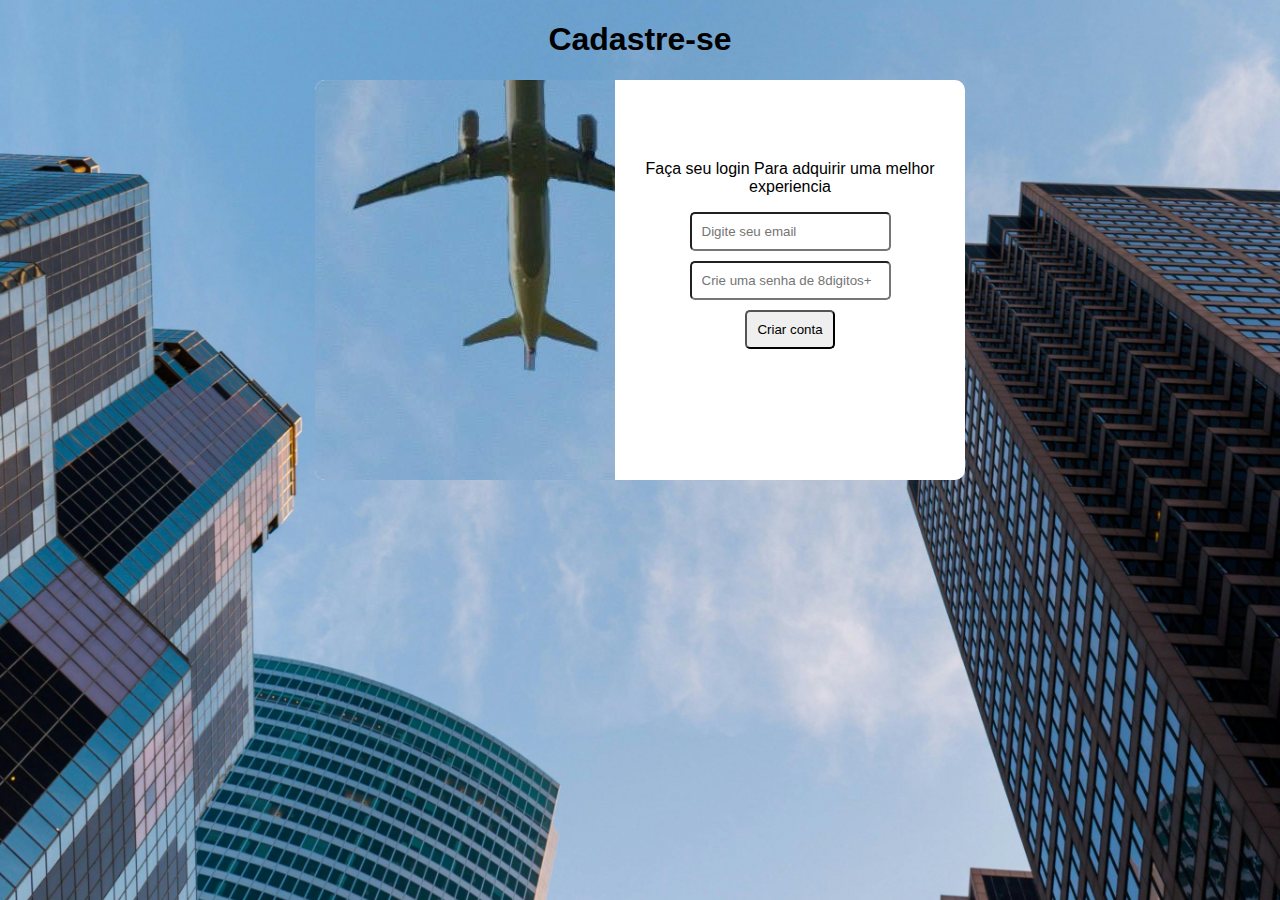
<file: index.html>
<!DOCTYPE html>
<html lang="pt-br">
<head>
    <meta charset="UTF-8">
    <meta name="viewport" content="width=device-width, initial-scale=1.0">
    <title>Cadastrar</title>
    <link rel="stylesheet" href="style.css">
    <link rel="stylesheet" href="celulares.css">
</head>
<body>
    <header>
        <h1>Cadastre-se</h1>
    </header>
    <main>
        <section id="img"></section>
        <p>Faça seu login Para adquirir uma melhor experiencia</p>
        <form action="pagina2.html" method="post">
            <input type="email" name="email" id="email" placeholder="Digite seu email" required>
            <br>
            <input type="password" name="senha" id="senha" placeholder="Crie uma senha de 8digitos+" minlength="8" required>
            <br>
            <input type="submit" value="Criar conta">
        </form>
    </main>

    <script src="script.js"></script>
</body>
</html>
</file>
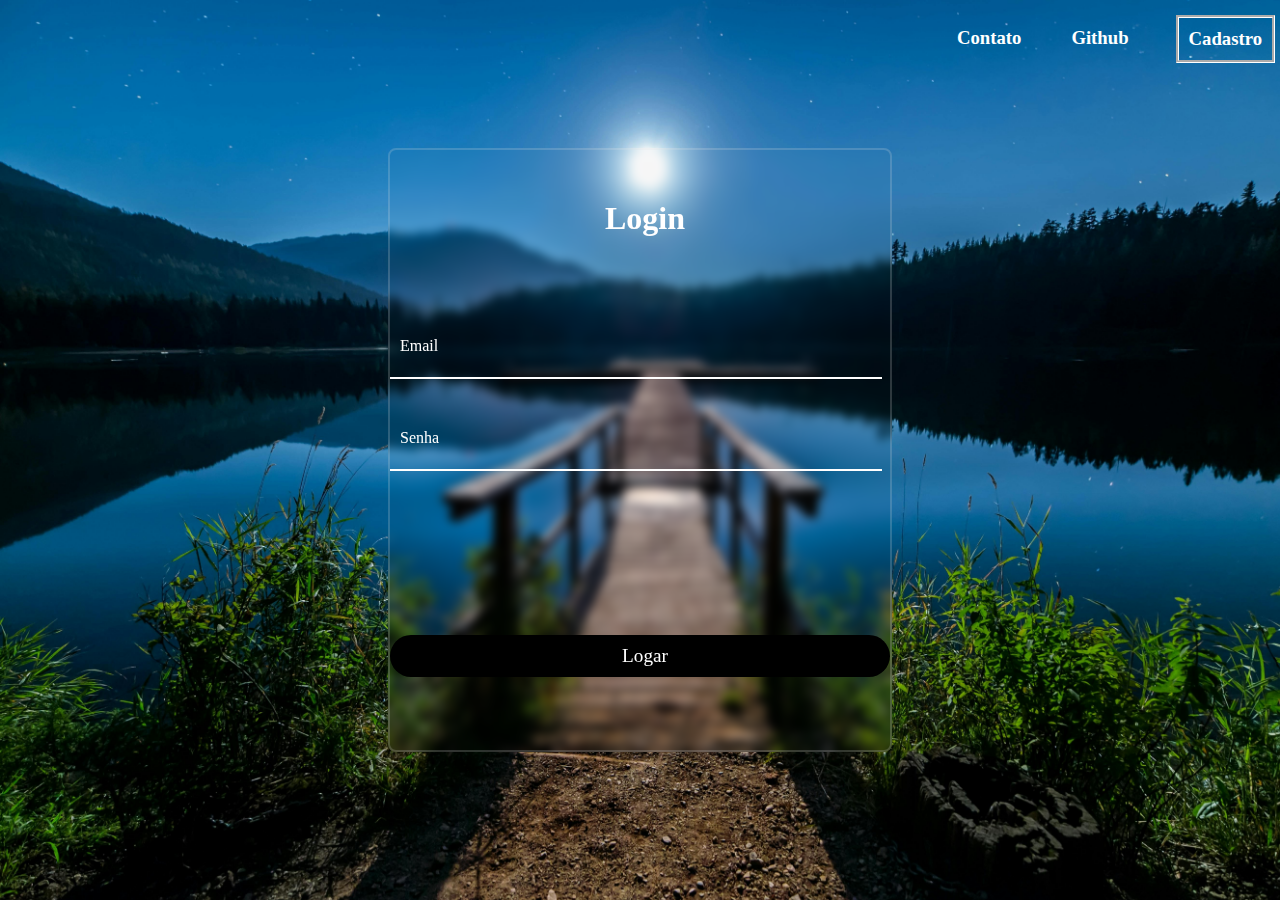
<file: pagina2.html>
<!DOCTYPE html>
<html lang="pt-br">
<head>
    <meta charset="UTF-8">
    <meta name="viewport" content="width=device-width, initial-scale=1.0">
    <title>Login</title>
    <link rel="stylesheet" href="stylelogin.css">
    <link rel="stylesheet" href="celularlogin.css">
    <link rel="stylesheet" href="not.css">
</head>
<body>
    <header>
        <nav id="nav">
            <a href="https://www.instagram.com/dani_of__09/?next=%2F">
                <h3>Contato</h3>
            </a>
            <a href="https://github.com/DanielOliveira2306?tab=repositories">
                <h3>Github</h3>
                <a href="index.html">
                    <h3 id="cadastro">Cadastro</h3>
                </a>
            </a>
        </nav>
    </header>
    <main>
        <section>
            <h1>Login</h1>
            <form action="login.js" method="post">
                <label for="email"><p class="input">Email
                    <input type="email" name="email" id="email" required>
                    </p>
                </label>
                <br>
                <label for="senha">
                    <p class="input">Senha
                        <input type="password" name="senha" id="senha" minlength="8" required>
                    </p>
                </label>
                <br>
                <input type="submit" value="Logar" id="log">
            </form>
       </section>
    </main>
</body>
</html>
</file>
<file: style.css>
@charset "UTF-8";

*{
    font-family: Arial, Helvetica, sans-serif;
}

body{
    background: url(imagens/pexels-camcasey-1157255.jpg);
    background-position: center;
    background-repeat: no-repeat;
    background-size: cover;
}

header{
    text-align: center;
}

main{
    width: 650px;
    background-color: white;
    border-radius: 10px;
    margin: auto;
    height: 400px;
}

main > p{
    text-align: center;
    padding-top: 80px;
}

section#img{
    background: url(imagens/pexels-camcasey-1157255.jpg);
    width: 300px;
    height: 400px;
    border-top-left-radius: 10px;
    border-bottom-left-radius: 10px;
    background-position: center center;
    float: left;
}

form{
    text-align: center;
}

input{
    margin-bottom: 10px;
    border-radius: 5px;
    padding: 10px;
}
</file>
<file: celulares.css>
@media screen and (min-width: 50px) and (max-width: 700px) {

    *{
        font-family: Arial, Helvetica, sans-serif;
    }
    
    body{
        background: url(imagens/pexels-camcasey-1157255.jpg);
        background-position: center;
        background-attachment: fixed;
        background-size: cover;
    }
    
    header{
        text-align: center;
    }
    
    main{
        width: 350px;
        background-color: white;
        border-radius: 10px;
        margin: auto;
        height: 400px;
    }
    
    main > p{
        text-align: center;
        padding-top: 80px;
    }
    
    section#img{
        background: url(imagens/pexels-camcasey-1157255.jpg);
        width: 100px;
        background-repeat: no-repeat;
        background-size: cover;
        height: 400px;
        border-top-left-radius: 10px;
        border-bottom-left-radius: 10px;
        background-position: center center;
        float: left;
    }
    
    form{
        text-align: center;
    }
    
    input{
        margin-bottom: 10px;
        border-radius: 5px;
        padding: 10px;
    }
    

}
</file>
<file: stylelogin.css>
@charset "UTF-8";

@media screen and (min-width: 711px) {
    

*{
    font-family: Cambria, Cochin, Georgia, Times, 'Times New Roman', serif;
    color: white;
}

body{
    background: url(imagens/pexels-souvenirpixels-414612.jpg);
    background-position: center top;
    background-size: cover;
    background-attachment: fixed;
    background-repeat: no-repeat;
}

header > h2{
    float: left;
    margin-left: 100px;
}

nav{
    display: inline-flex;
    float: right;
    display: flex;
}

nav > a{
    text-decoration: none;
    position: relative;
    padding-bottom: 5px;
    margin-left: 50px;
}

a::before {
    content: '';
    position: absolute;
    bottom: 30px;
    left: 0;
    width: 0;
    height: 2px;
    background-color: #fff;
    transition: width 0.3s ease;
}

  a:hover::before {
    width: 100%; /* A linha cresce até 100% da largura do link */
}
  

h3#cadastro{
    outline-style: groove;
    padding: 10px;
    margin-top: 10px;
}

h3#cadastro:hover{
    background-color: white;
    color: black;
    transition: 0.5s;
    outline: none;
}

main{
    width: 500px;
    height: 600px;
    background-color: aqua;
    background-position: center top;
    background-size: cover;
    position: absolute;
    top: 50%;
    left: 50%;
    transform: translate(-50%, -50%);
    margin: auto;
    text-indent: 10px;
    border-radius: 8px;
    background-color: transparent;
    border: 2px solid rgb(225, 225, 225, .2);
    backdrop-filter: blur(5px);
}

h1{
    margin-top: 50px;
    text-align: center;
    margin-bottom: 100px;
}

input{
    margin-top: 0px;
    background-color: transparent;
    width: 98.3%;
    border: none;
    outline: none;
    padding: 0px;
    border-bottom: 2px solid white;
    width: 98.3%;
    text-indent: 10px;
    font-size: 1.2em;
}

input#log{
    border-radius: 60px;
    padding: 10px;
    background-color: black;
    margin-top: 130px;
    width: 100%;
    cursor: pointer;
    border: 0px;
}

input#log:hover{
    padding: 10.5px;
}
}
</file>
<file: celularlogin.css>
@charset "UTF-8";

@media screen and (min-width: 50px) and (max-width: 710px) {

*{
    font-family: Cambria, Cochin, Georgia, Times, 'Times New Roman', serif;
    color: white;
}

body{
    background: url(imagens/pexels-souvenirpixels-414612.jpg);
    background-position: center top;
    background-size: cover;
    background-attachment: fixed;
    background-repeat: no-repeat;
}

header > h2, h3{
    margin: auto;
    display: block;
    text-align: center;
    margin-bottom: 16px;
    width: 100%;
    border-bottom: 5px solid black;
    outline: 0px;
}

nav{
    display: block;
}

a{
    text-decoration: none;
}

a:hover{
    background-color: white;
    transition: 2s;
}

main{
    width: 300px;
    height: 550px;
    background-color: aqua;
    background-position: center top;
    background-size: cover;
    position: absolute;
    top: 64%;
    left: 50%;
    transform: translate(-50%, -50%);
    margin: auto;
    text-indent: 10px;
    border-radius: 8px;
    background-color: transparent;
    border: 2px solid rgb(225, 225, 225, .2);
    backdrop-filter: blur(5px);
}

h1{
    margin-top: 100px;
    text-align: center;
    margin-bottom: 100px;
}

input{
    margin-top: 0px;
    background-color: transparent;
    width: 98.3%;
    border: none;
    outline: none;
    padding: 0px;
    border-bottom: 2px solid white;
    width: 98.3%;
    text-indent: 10px;
    font-size: 1.2em;
}

input#log{
    border-radius: 60px;
    padding: 10px;
    background-color: black;
    margin-top: 50px;
    width: 100%;
}   
}
</file>
<file: not.css>
@charset "UTF-8";

@media screen and (min-width: 711px) and (max-width: 1160px) {
    

*{
    font-family: Cambria, Cochin, Georgia, Times, 'Times New Roman', serif;
    color: white;
}

body{
    background: url(imagens/pexels-souvenirpixels-414612.jpg);
    background-position: center top;
    background-size: cover;
    background-attachment: fixed;
    background-repeat: no-repeat;
}

header > h2{
    float: left;
    margin-left: 100px;
}

nav{
    display: inline-flex;
    float: right;
    display: flex;
}

nav > a{
    text-decoration: none;
    position: relative;
    padding-bottom: 5px;
    margin-left: 50px;
}

a::before {
    content: '';
    position: absolute;
    bottom: 30px;
    left: 0;
    width: 0;
    height: 2px;
    background-color: #fff;
    transition: width 0.3s ease;
}

  a:hover::before {
    width: 100%; /* A linha cresce até 100% da largura do link */
}
  

h3#cadastro{
    outline-style: groove;
    padding: 10px;
    margin-top: 10px;
}

h3#cadastro:hover{
    background-color: white;
    color: black;
    transition: 0.5s;
    outline: none;
}

main{
    width: 500px;
    height: 600px;
    background-color: aqua;
    background-position: center top;
    background-size: cover;
    position: absolute;
    top: 50%;
    left: 40%;
    transform: translate(-50%, -50%);
    margin: auto;
    text-indent: 10px;
    border-radius: 8px;
    background-color: transparent;
    border: 2px solid rgb(225, 225, 225, .2);
    backdrop-filter: blur(5px);
}

h1{
    margin-top: 50px;
    text-align: center;
    margin-bottom: 100px;
}

input{
    margin-top: 0px;
    background-color: transparent;
    width: 98.3%;
    border: none;
    outline: none;
    padding: 0px;
    border-bottom: 2px solid white;
    width: 98.3%;
    text-indent: 10px;
    font-size: 1.2em;
}

input#log{
    border-radius: 60px;
    padding: 10px;
    background-color: black;
    margin-top: 130px;
    width: 100%;
    cursor: pointer;
    border: 0px;
}

input#log:hover{
    padding: 10.5px;
}
}
</file>
